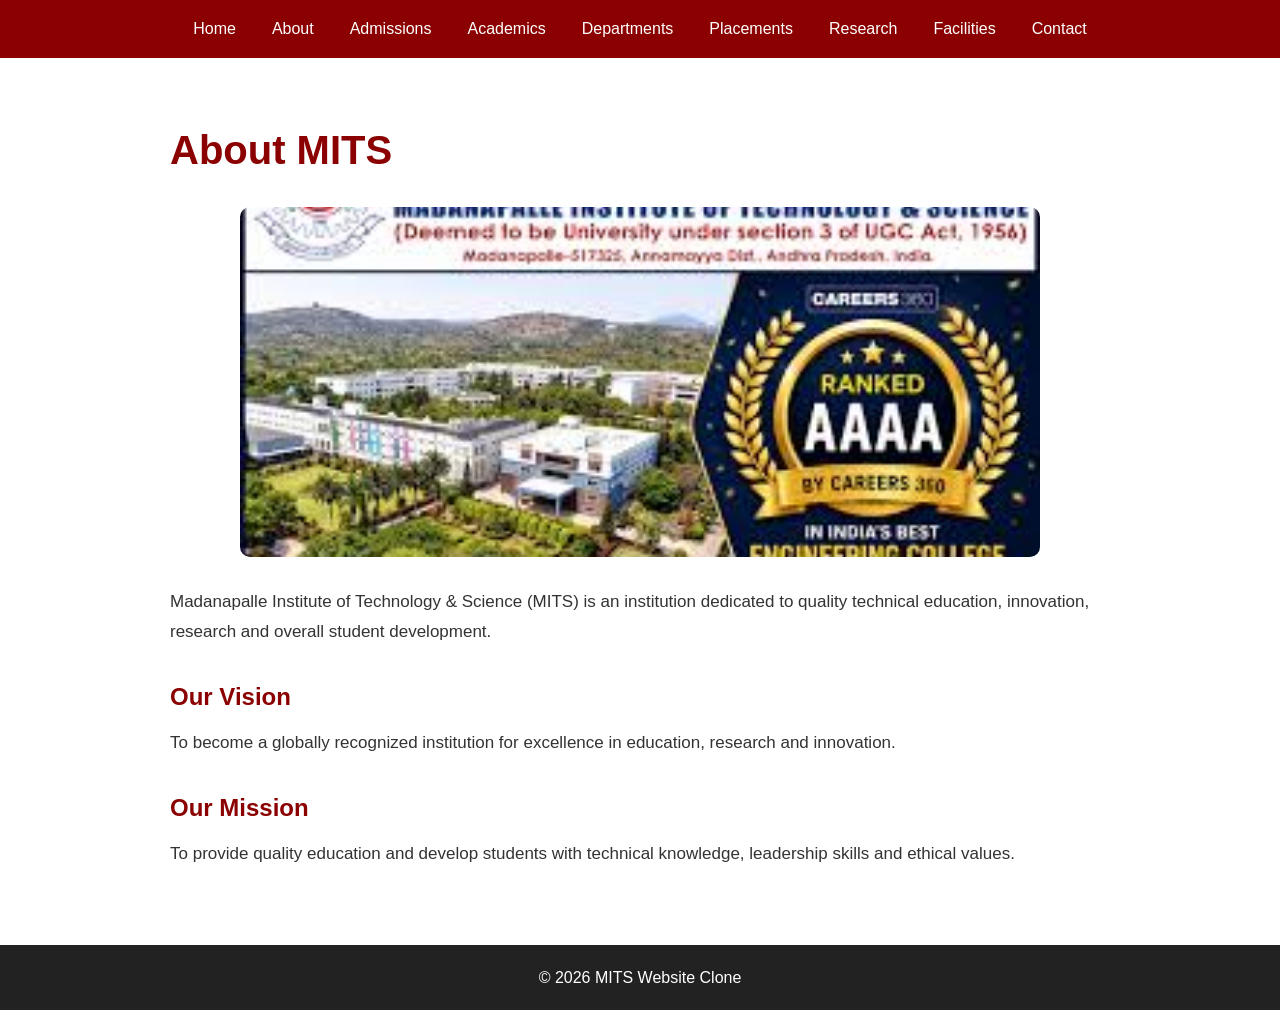
<file: about.html>
<!DOCTYPE html>
<html lang="en">
<head>
    <meta charset="UTF-8">
    <meta name="viewport" content="width=device-width, initial-scale=1.0">
    <title>About | MITS</title>
    <link rel="stylesheet" href="style.css">
</head>
<body>
    <nav class="navbar">
        <ul>
            <li><a href="index.html">Home</a></li>
            <li><a href="about.html">About</a></li>
            <li><a href="admissions.html">Admissions</a></li>
            <li><a href="academics.html">Academics</a></li>
            <li><a href="departments.html">Departments</a></li>
            <li><a href="placements.html">Placements</a></li>
            <li><a href="research.html">Research</a></li>
            <li><a href="facilities.html">Facilities</a></li>
            <li><a href="contact.html">Contact</a></li>
        </ul>
    </nav>
    <main class="page-content">
        <h1>About MITS</h1>
        <img src="mits3.jpg"
             alt="MITS College Building"
             class="page-image">
        <p>
            Madanapalle Institute of Technology & Science (MITS) is an
            institution dedicated to quality technical education,
            innovation, research and overall student development.
        </p>
        <h2>Our Vision</h2>
        <p>
            To become a globally recognized institution for excellence
            in education, research and innovation.
        </p>
        <h2>Our Mission</h2>
        <p>
            To provide quality education and develop students with
            technical knowledge, leadership skills and ethical values.
        </p>
    </main>
    <footer class="footer">
        <p>© 2026 MITS Website Clone</p>
    </footer>
</body>
</html>
</file>
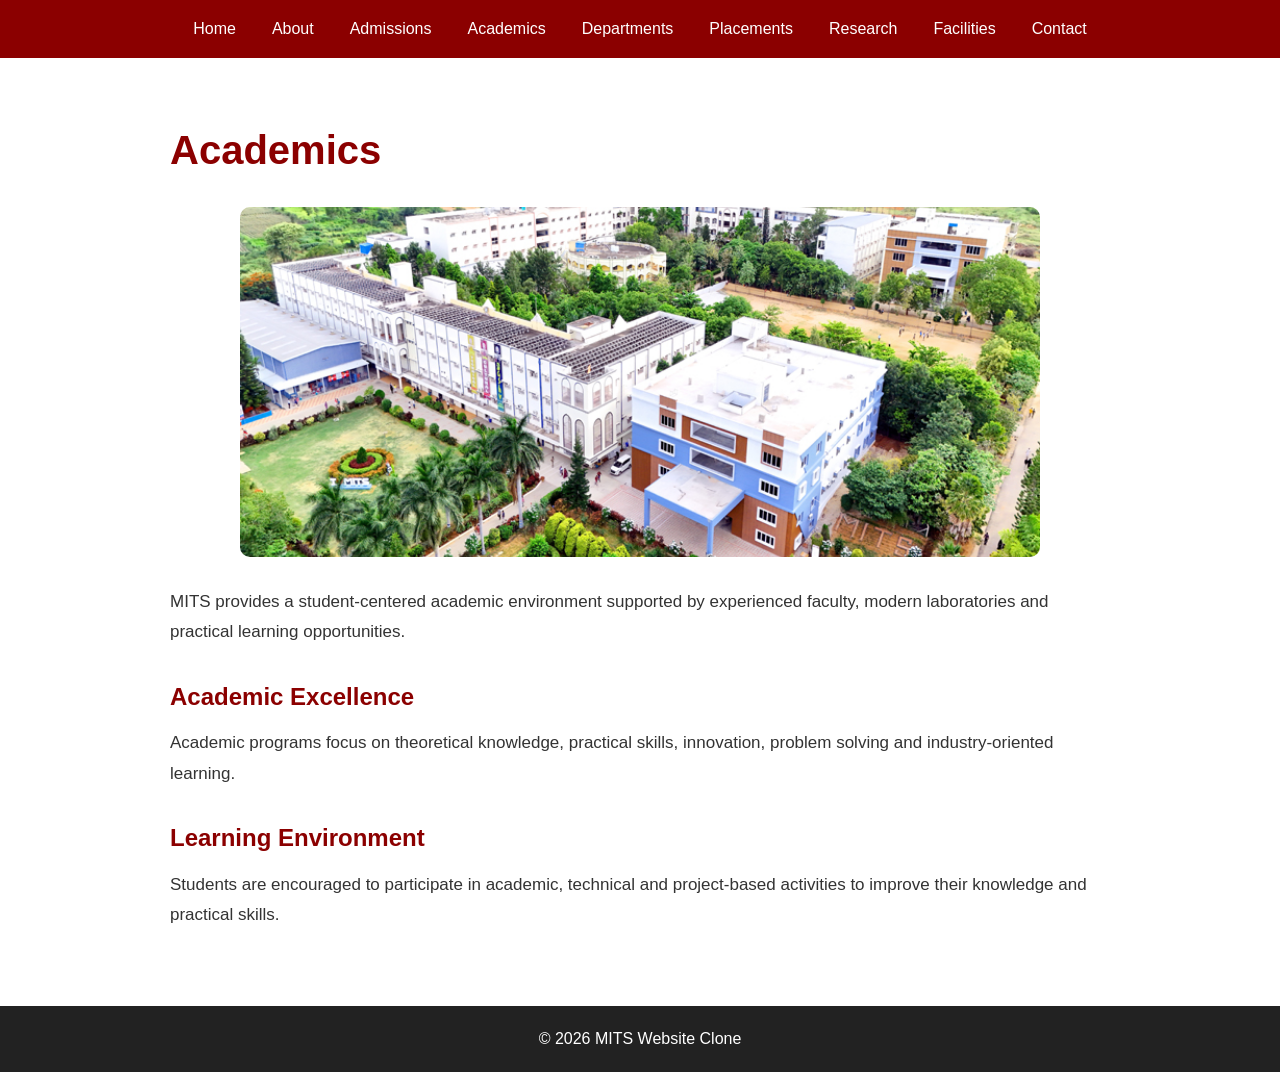
<file: academics.html>
<!DOCTYPE html>
<html lang="en">
<head>
    <meta charset="UTF-8">
    <meta name="viewport" content="width=device-width, initial-scale=1.0">
    <title>Academics | MITS</title>
    <link rel="stylesheet" href="style.css">
</head>
<body>
    <nav class="navbar">
        <ul>
            <li><a href="index.html">Home</a></li>
            <li><a href="about.html">About</a></li>
            <li><a href="admissions.html">Admissions</a></li>
            <li><a href="academics.html">Academics</a></li>
            <li><a href="departments.html">Departments</a></li>
            <li><a href="placements.html">Placements</a></li>
            <li><a href="research.html">Research</a></li>
            <li><a href="facilities.html">Facilities</a></li>
            <li><a href="contact.html">Contact</a></li>
        </ul>
    </nav>
    <main class="page-content">
        <h1>Academics</h1>
        <img src="mits5.jpg"
             alt="MITS Classroom"
             class="page-image">
        <p>
            MITS provides a student-centered academic environment
            supported by experienced faculty, modern laboratories
            and practical learning opportunities.
        </p>
        <h2>Academic Excellence</h2>
        <p>
            Academic programs focus on theoretical knowledge,
            practical skills, innovation, problem solving and
            industry-oriented learning.
        </p>
        <h2>Learning Environment</h2>
        <p>
            Students are encouraged to participate in academic,
            technical and project-based activities to improve
            their knowledge and practical skills.
        </p>
    </main>
    <footer class="footer">
        <p>© 2026 MITS Website Clone</p>
    </footer>
</body>
</html>
</file>
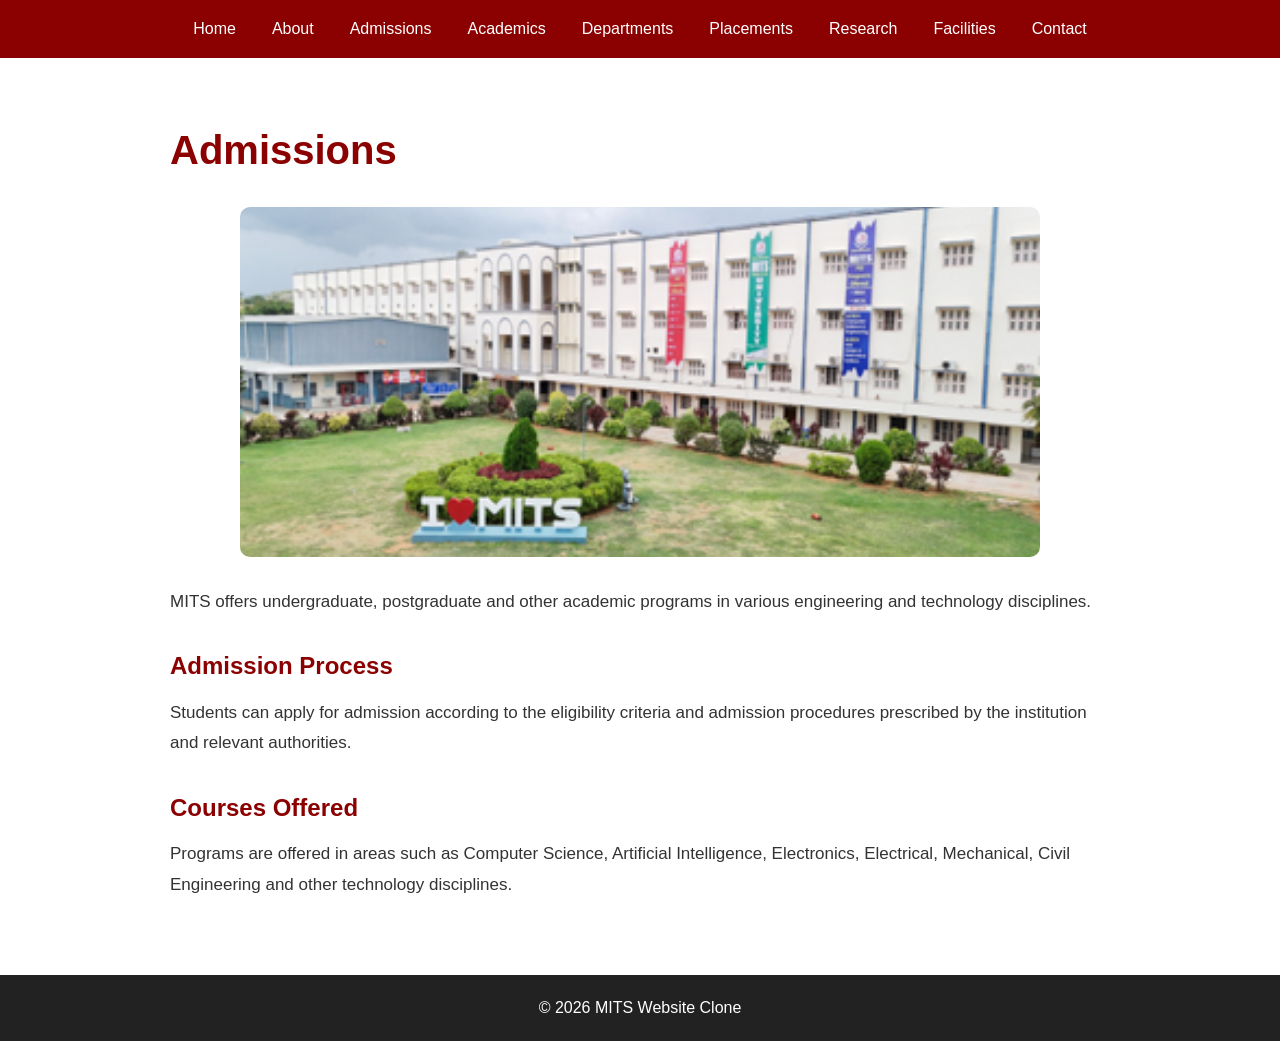
<file: admissions.html>
<!DOCTYPE html>
<html lang="en">
<head>
    <meta charset="UTF-8">
    <meta name="viewport" content="width=device-width, initial-scale=1.0">
    <title>Admissions | MITS</title>
    <link rel="stylesheet" href="style.css">
</head>
<body>
    <nav class="navbar">
        <ul>
            <li><a href="index.html">Home</a></li>
            <li><a href="about.html">About</a></li>
            <li><a href="admissions.html">Admissions</a></li>
            <li><a href="academics.html">Academics</a></li>
            <li><a href="departments.html">Departments</a></li>
            <li><a href="placements.html">Placements</a></li>
            <li><a href="research.html">Research</a></li>
            <li><a href="facilities.html">Facilities</a></li>
            <li><a href="contact.html">Contact</a></li>
        </ul>
    </nav>
    <main class="page-content">
        <h1>Admissions</h1>
        <img src="mits1.jpg"
             alt="MITS Campus"
             class="page-image">
        <p>
            MITS offers undergraduate, postgraduate and other academic
            programs in various engineering and technology disciplines.
        </p>
        <h2>Admission Process</h2>
        <p>
            Students can apply for admission according to the eligibility
            criteria and admission procedures prescribed by the institution
            and relevant authorities.
        </p>
        <h2>Courses Offered</h2>
        <p>
            Programs are offered in areas such as Computer Science,
            Artificial Intelligence, Electronics, Electrical, Mechanical,
            Civil Engineering and other technology disciplines.
        </p>
    </main>
    <footer class="footer">
        <p>© 2026 MITS Website Clone</p>
    </footer>
</body>
</html>
</file>
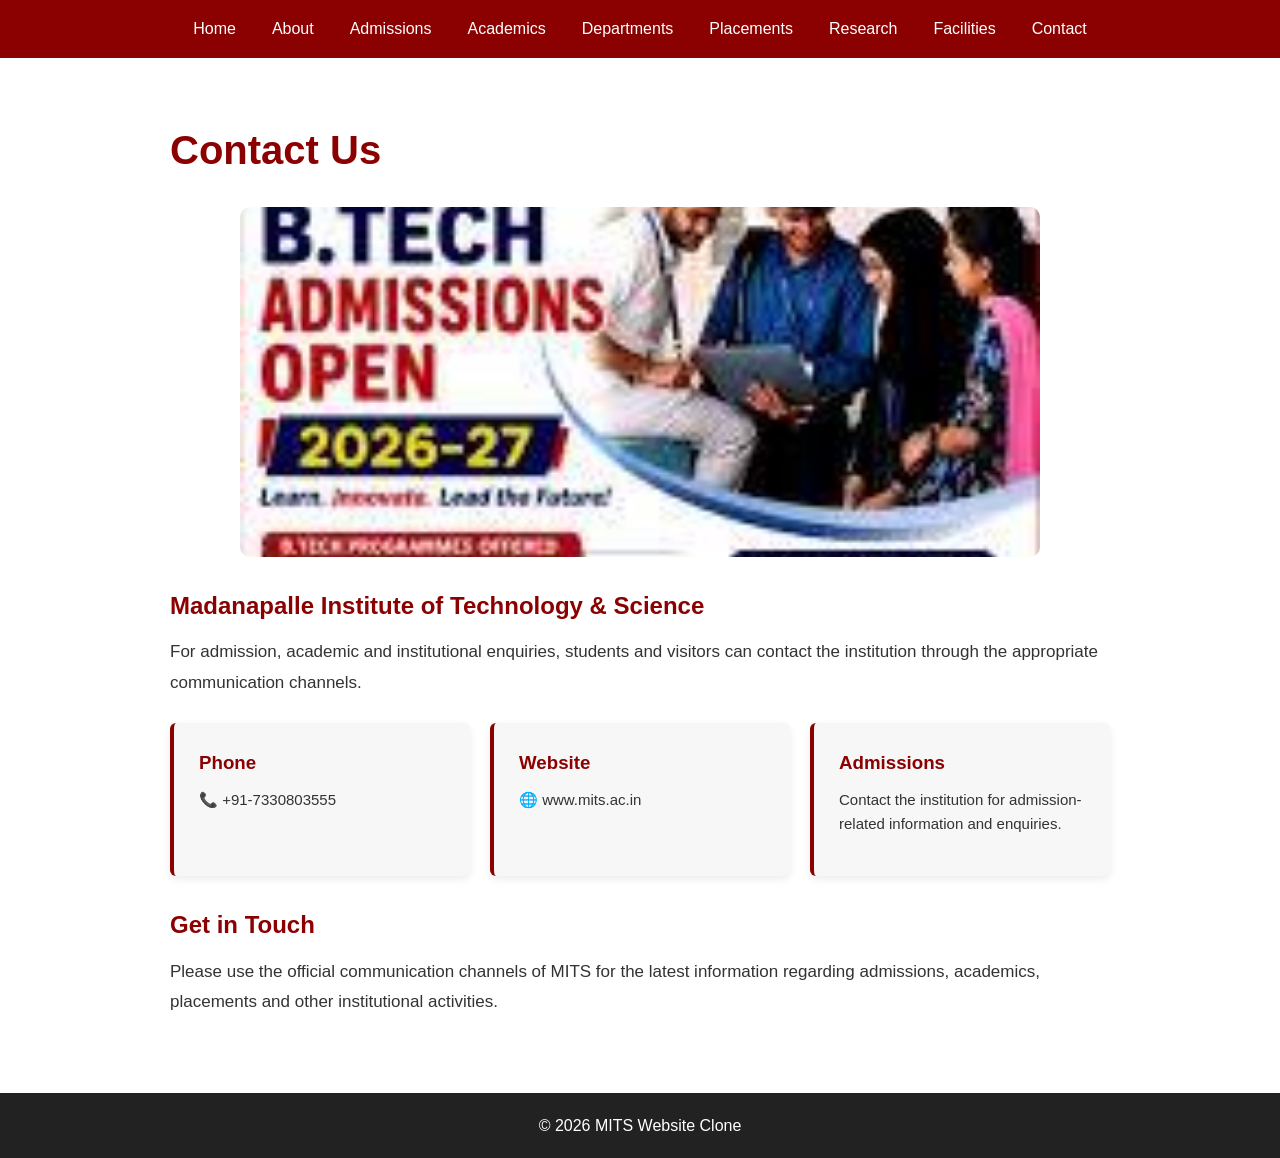
<file: contact.html>
<!DOCTYPE html>
<html lang="en">
<head>
    <meta charset="UTF-8">
    <meta name="viewport" content="width=device-width, initial-scale=1.0">
    <title>Contact | MITS</title>
    <link rel="stylesheet" href="style.css">
</head>
<body>
    <nav class="navbar">
        <ul>
            <li><a href="index.html">Home</a></li>
            <li><a href="about.html">About</a></li>
            <li><a href="admissions.html">Admissions</a></li>
            <li><a href="academics.html">Academics</a></li>
            <li><a href="departments.html">Departments</a></li>
            <li><a href="placements.html">Placements</a></li>
            <li><a href="research.html">Research</a></li>
            <li><a href="facilities.html">Facilities</a></li>
            <li><a href="contact.html">Contact</a></li>
        </ul>
    </nav>
    <main class="page-content">
        <h1>Contact Us</h1>
        <img src="mits8.jpg"
             alt="MITS College"
             class="page-image">
        <h2>Madanapalle Institute of Technology & Science</h2>
        <p>
            For admission, academic and institutional enquiries,
            students and visitors can contact the institution
            through the appropriate communication channels.
        </p>
        <div class="info-grid">
            <div class="info-card">
                <h3>Phone</h3>
                <p>📞 +91-7330803555</p>
            </div>
            <div class="info-card">
                <h3>Website</h3>
                <p>🌐 www.mits.ac.in</p>
            </div>
            <div class="info-card">
                <h3>Admissions</h3>
                <p>
                    Contact the institution for admission-related
                    information and enquiries.
                </p>
            </div>
        </div>
        <h2>Get in Touch</h2>
        <p>
            Please use the official communication channels of MITS
            for the latest information regarding admissions, academics,
            placements and other institutional activities.
        </p>
    </main>
    <footer class="footer">
        <p>© 2026 MITS Website Clone</p>
    </footer>
</body>
</html>
</file>
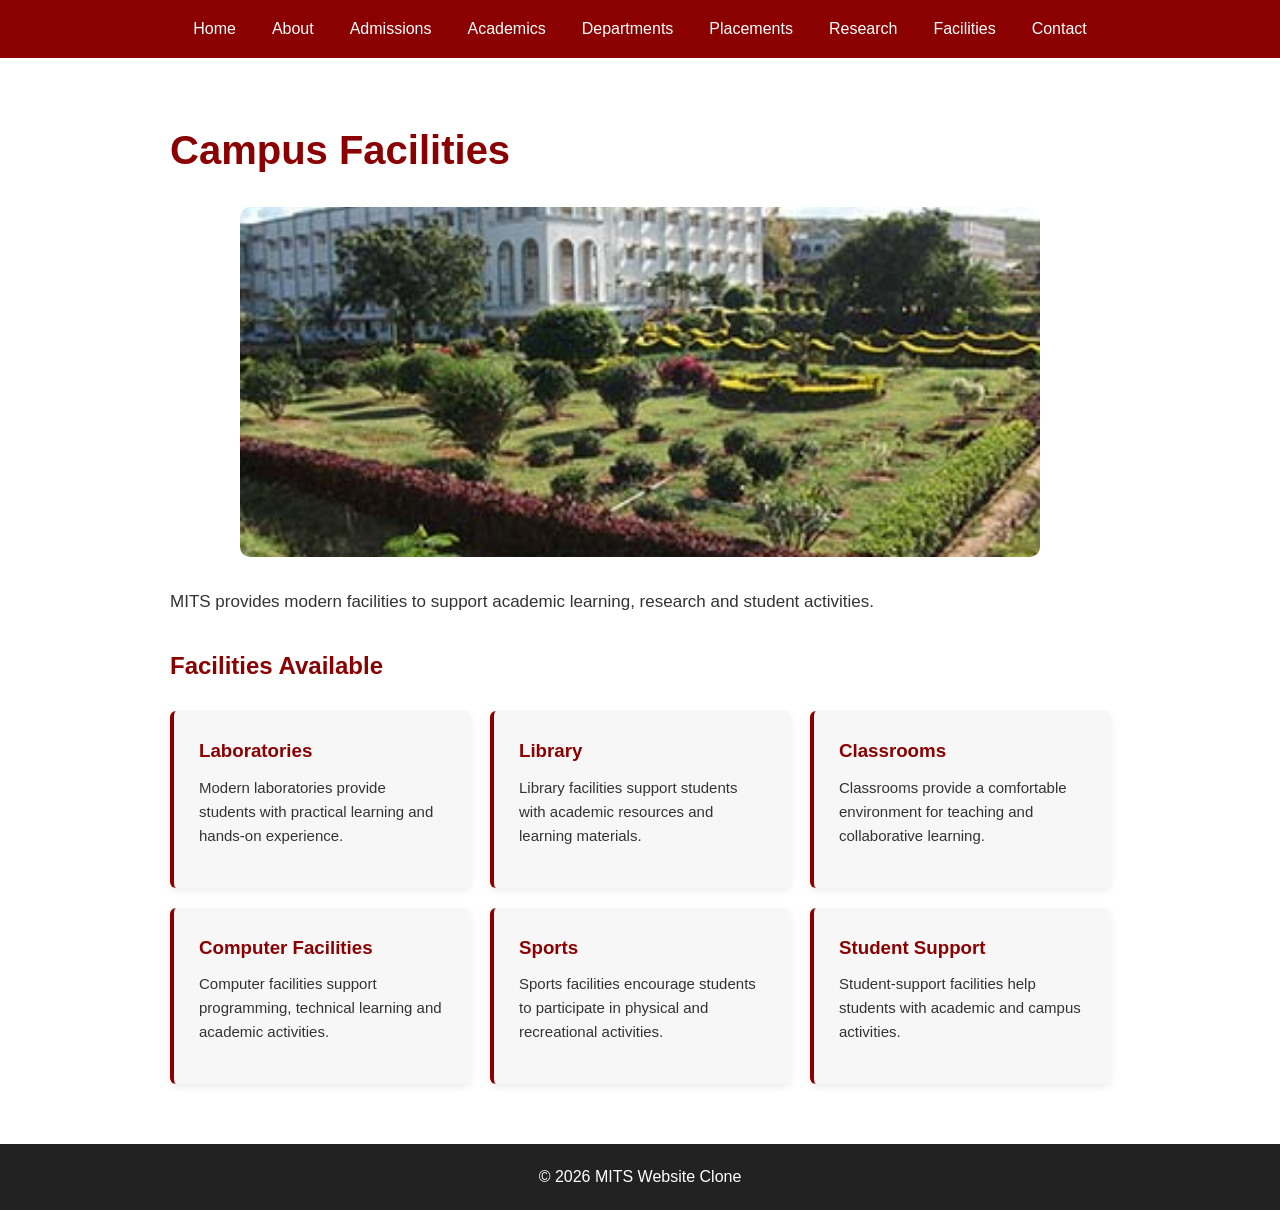
<file: departments.html>
<!DOCTYPE html>
<html lang="en">
<head>
    <meta charset="UTF-8">
    <meta name="viewport" content="width=device-width, initial-scale=1.0">
    <title>Facilities | MITS</title>
    <link rel="stylesheet" href="style.css">
</head>
<body>
    <nav class="navbar">
        <ul>
            <li><a href="index.html">Home</a></li>
            <li><a href="about.html">About</a></li>
            <li><a href="admissions.html">Admissions</a></li>
            <li><a href="academics.html">Academics</a></li>
            <li><a href="departments.html">Departments</a></li>
            <li><a href="placements.html">Placements</a></li>
            <li><a href="research.html">Research</a></li>
            <li><a href="facilities.html">Facilities</a></li>
            <li><a href="contact.html">Contact</a></li>
        </ul>
    </nav>
    <main class="page-content">
        <h1>Campus Facilities</h1>
        <img src="mits2.jpg"
             alt="MITS Campus Facility"
             class="page-image">
        <p>
            MITS provides modern facilities to support academic
            learning, research and student activities.
        </p>
        <h2>Facilities Available</h2>
        <div class="info-grid">
            <div class="info-card">
                <h3>Laboratories</h3>
                <p>
                    Modern laboratories provide students with
                    practical learning and hands-on experience.
                </p>
            </div>
            <div class="info-card">
                <h3>Library</h3>
                <p>
                    Library facilities support students with
                    academic resources and learning materials.
                </p>
            </div>
            <div class="info-card">
                <h3>Classrooms</h3>
                <p>
                    Classrooms provide a comfortable environment
                    for teaching and collaborative learning.
                </p>
            </div>
            <div class="info-card">
                <h3>Computer Facilities</h3>
                <p>
                    Computer facilities support programming,
                    technical learning and academic activities.
                </p>
            </div>
            <div class="info-card">
                <h3>Sports</h3>
                <p>
                    Sports facilities encourage students to
                    participate in physical and recreational activities.
                </p>
            </div>
            <div class="info-card">
                <h3>Student Support</h3>
                <p>
                    Student-support facilities help students
                    with academic and campus activities.
                </p>
            </div>
        </div>
    </main>
    <footer class="footer">
        <p>© 2026 MITS Website Clone</p>
    </footer>
</body>
</html>
</file>
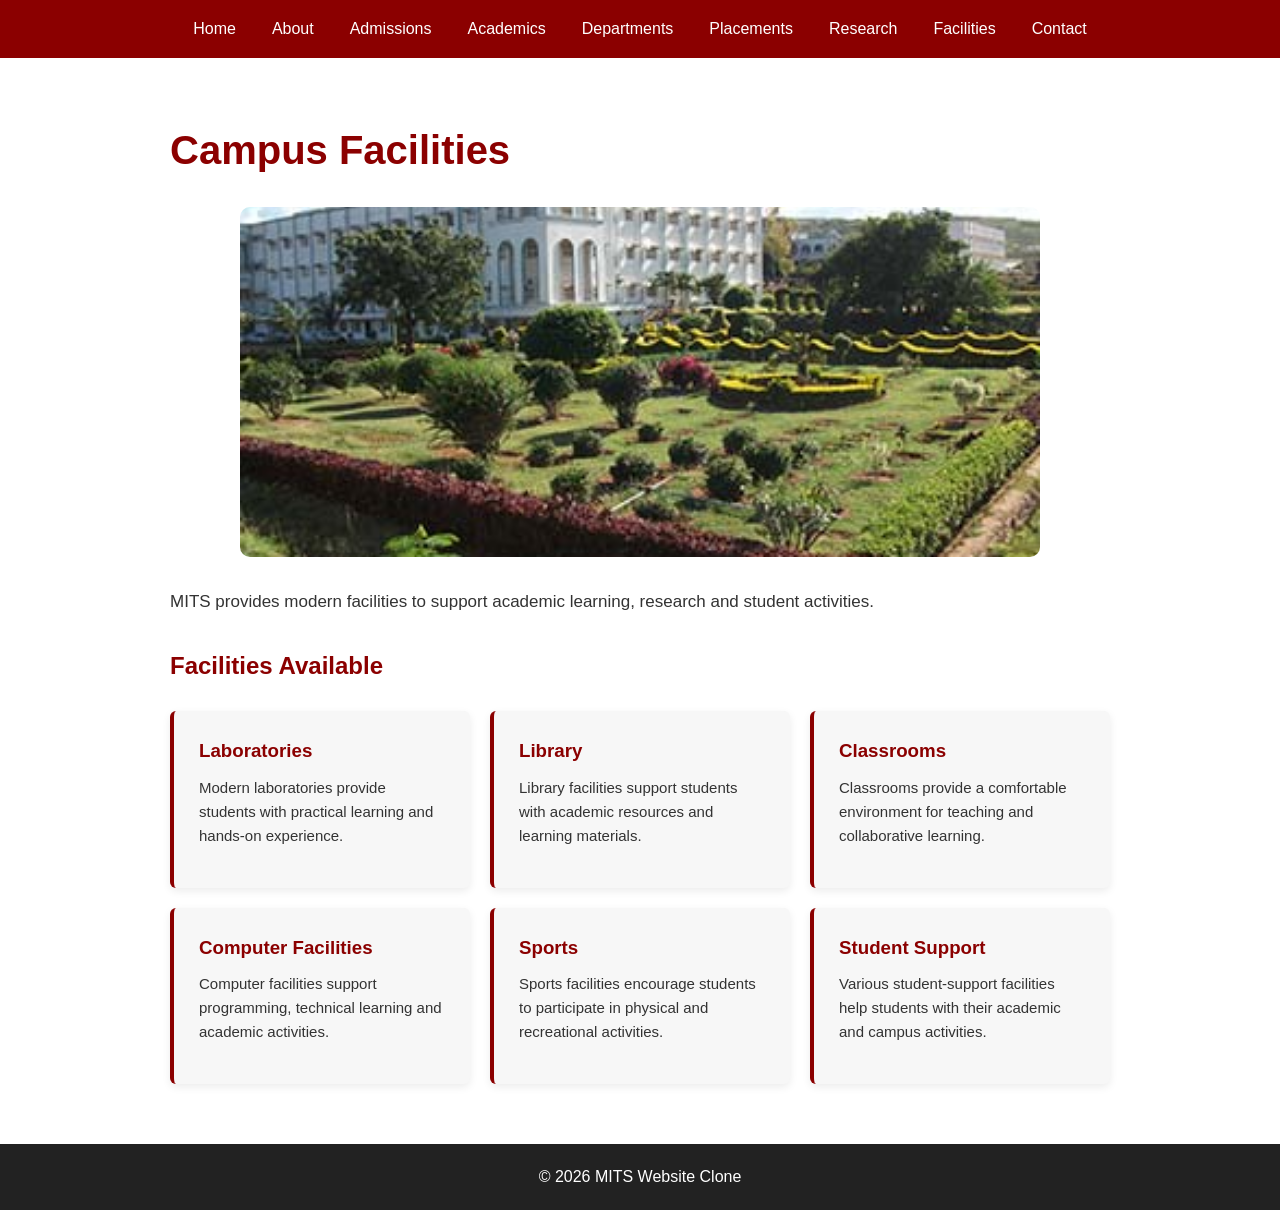
<file: facilities.html>
<!DOCTYPE html>
<html lang="en">
<head>
    <meta charset="UTF-8">
    <meta name="viewport" content="width=device-width, initial-scale=1.0">
    <title>Facilities | MITS</title>
    <link rel="stylesheet" href="style.css">
</head>
<body>
<nav class="navbar">
    <ul>
        <li><a href="index.html">Home</a></li>
        <li><a href="about.html">About</a></li>
        <li><a href="admissions.html">Admissions</a></li>
        <li><a href="academics.html">Academics</a></li>
        <li><a href="departments.html">Departments</a></li>
        <li><a href="placements.html">Placements</a></li>
        <li><a href="research.html">Research</a></li>
        <li><a href="facilities.html">Facilities</a></li>
        <li><a href="contact.html">Contact</a></li>
    </ul>
</nav>
<main class="page-content">
    <h1>Campus Facilities</h1>
    <img src="mits2.jpg"
         alt="MITS Campus Facility"
         class="page-image">
    <p>
        MITS provides modern facilities to support academic learning,
        research and student activities.
    </p>
    <h2>Facilities Available</h2>
    <div class="info-grid">
        <div class="info-card">
            <h3>Laboratories</h3>
            <p>
                Modern laboratories provide students with practical
                learning and hands-on experience.
            </p>
        </div>
        <div class="info-card">
            <h3>Library</h3>
            <p>
                Library facilities support students with academic
                resources and learning materials.
            </p>
        </div>
        <div class="info-card">
            <h3>Classrooms</h3>
            <p>
                Classrooms provide a comfortable environment for
                teaching and collaborative learning.
            </p>
        </div>
        <div class="info-card">
            <h3>Computer Facilities</h3>
            <p>
                Computer facilities support programming, technical
                learning and academic activities.
            </p>
        </div>
        <div class="info-card">
            <h3>Sports</h3>
            <p>
                Sports facilities encourage students to participate
                in physical and recreational activities.
            </p>
        </div>
        <div class="info-card">
            <h3>Student Support</h3>
            <p>
                Various student-support facilities help students
                with their academic and campus activities.
            </p>
        </div>
    </div>
</main>
<footer class="footer">
    <p>© 2026 MITS Website Clone</p>
</footer>
</body>
</html>
</file>
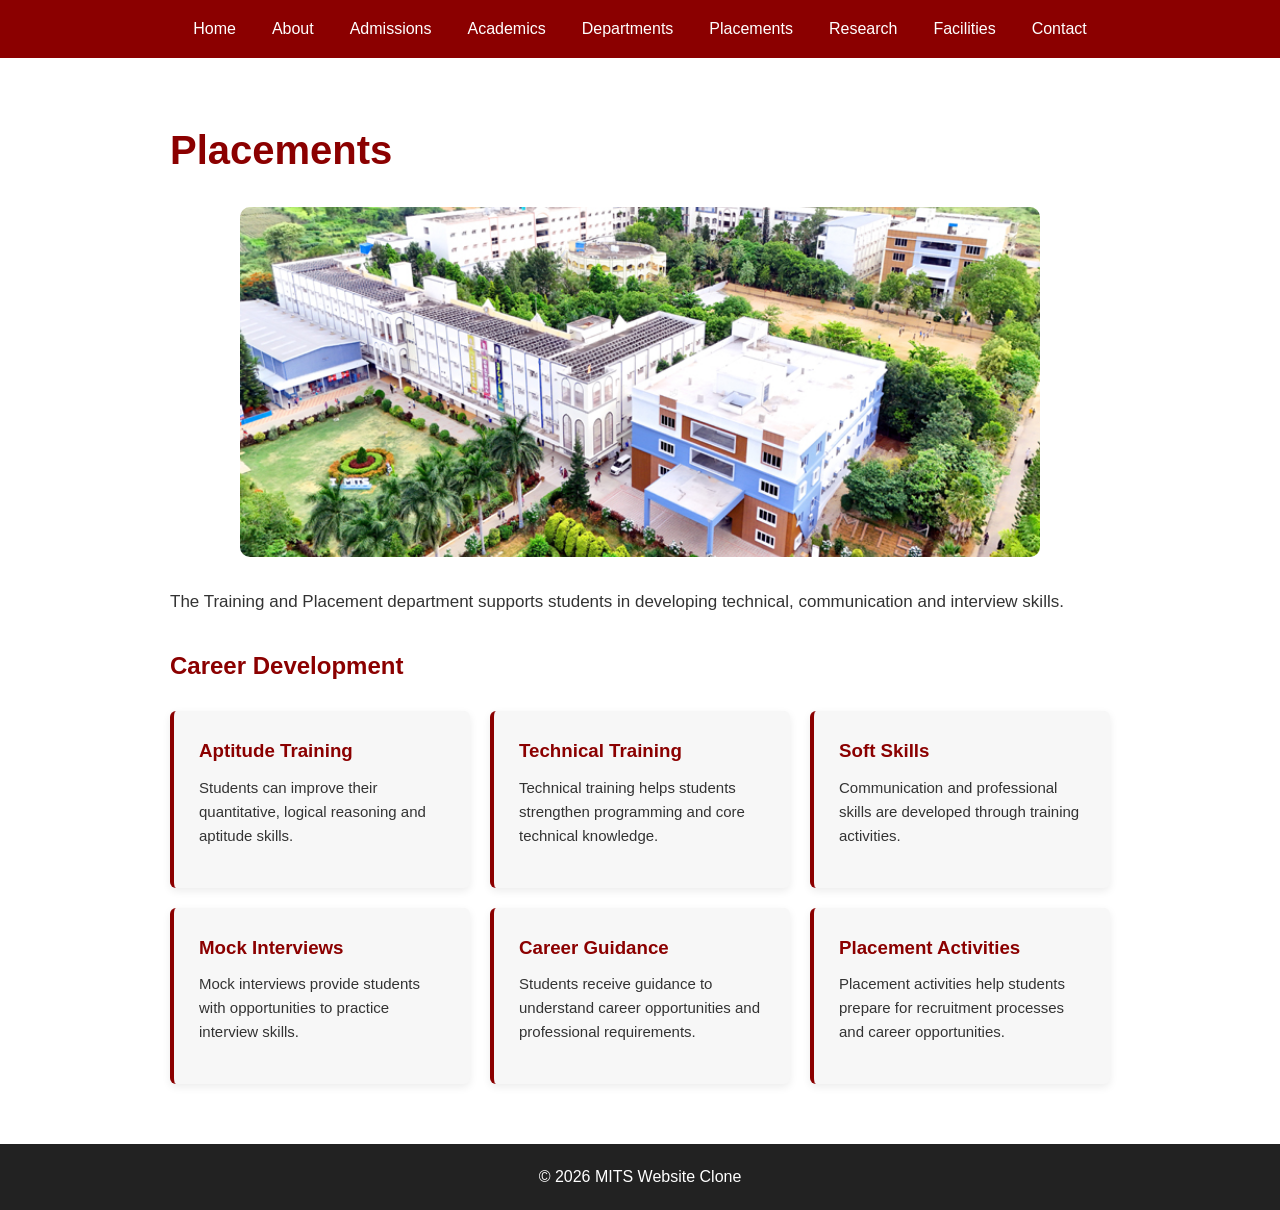
<file: placements.html>
<!DOCTYPE html>
<html lang="en">
<head>
    <meta charset="UTF-8">
    <meta name="viewport" content="width=device-width, initial-scale=1.0">
    <title>Placements | MITS</title>
    <link rel="stylesheet" href="style.css">
</head>
<body>
    <nav class="navbar">
        <ul>
            <li><a href="index.html">Home</a></li>
            <li><a href="about.html">About</a></li>
            <li><a href="admissions.html">Admissions</a></li>
            <li><a href="academics.html">Academics</a></li>
            <li><a href="departments.html">Departments</a></li>
            <li><a href="placements.html">Placements</a></li>
            <li><a href="research.html">Research</a></li>
            <li><a href="facilities.html">Facilities</a></li>
            <li><a href="contact.html">Contact</a></li>
        </ul>
    </nav>
    <main class="page-content">
        <h1>Placements</h1>
        <img src="mits5.jpg"
             alt="MITS Students"
             class="page-image">
        <p>
            The Training and Placement department supports students
            in developing technical, communication and interview skills.
        </p>
        <h2>Career Development</h2>
        <div class="info-grid">
            <div class="info-card">
                <h3>Aptitude Training</h3>
                <p>
                    Students can improve their quantitative,
                    logical reasoning and aptitude skills.
                </p>
            </div>
            <div class="info-card">
                <h3>Technical Training</h3>
                <p>
                    Technical training helps students strengthen
                    programming and core technical knowledge.
                </p>
            </div>
            <div class="info-card">
                <h3>Soft Skills</h3>
                <p>
                    Communication and professional skills are
                    developed through training activities.
                </p>
            </div>
            <div class="info-card">
                <h3>Mock Interviews</h3>
                <p>
                    Mock interviews provide students with
                    opportunities to practice interview skills.
                </p>
            </div>
            <div class="info-card">
                <h3>Career Guidance</h3>
                <p>
                    Students receive guidance to understand
                    career opportunities and professional requirements.
                </p>
            </div>
            <div class="info-card">
                <h3>Placement Activities</h3>
                <p>
                    Placement activities help students prepare
                    for recruitment processes and career opportunities.
                </p>
            </div>
        </div>
    </main>
    <footer class="footer">
        <p>© 2026 MITS Website Clone</p>
    </footer>
</body>
</html>
</file>
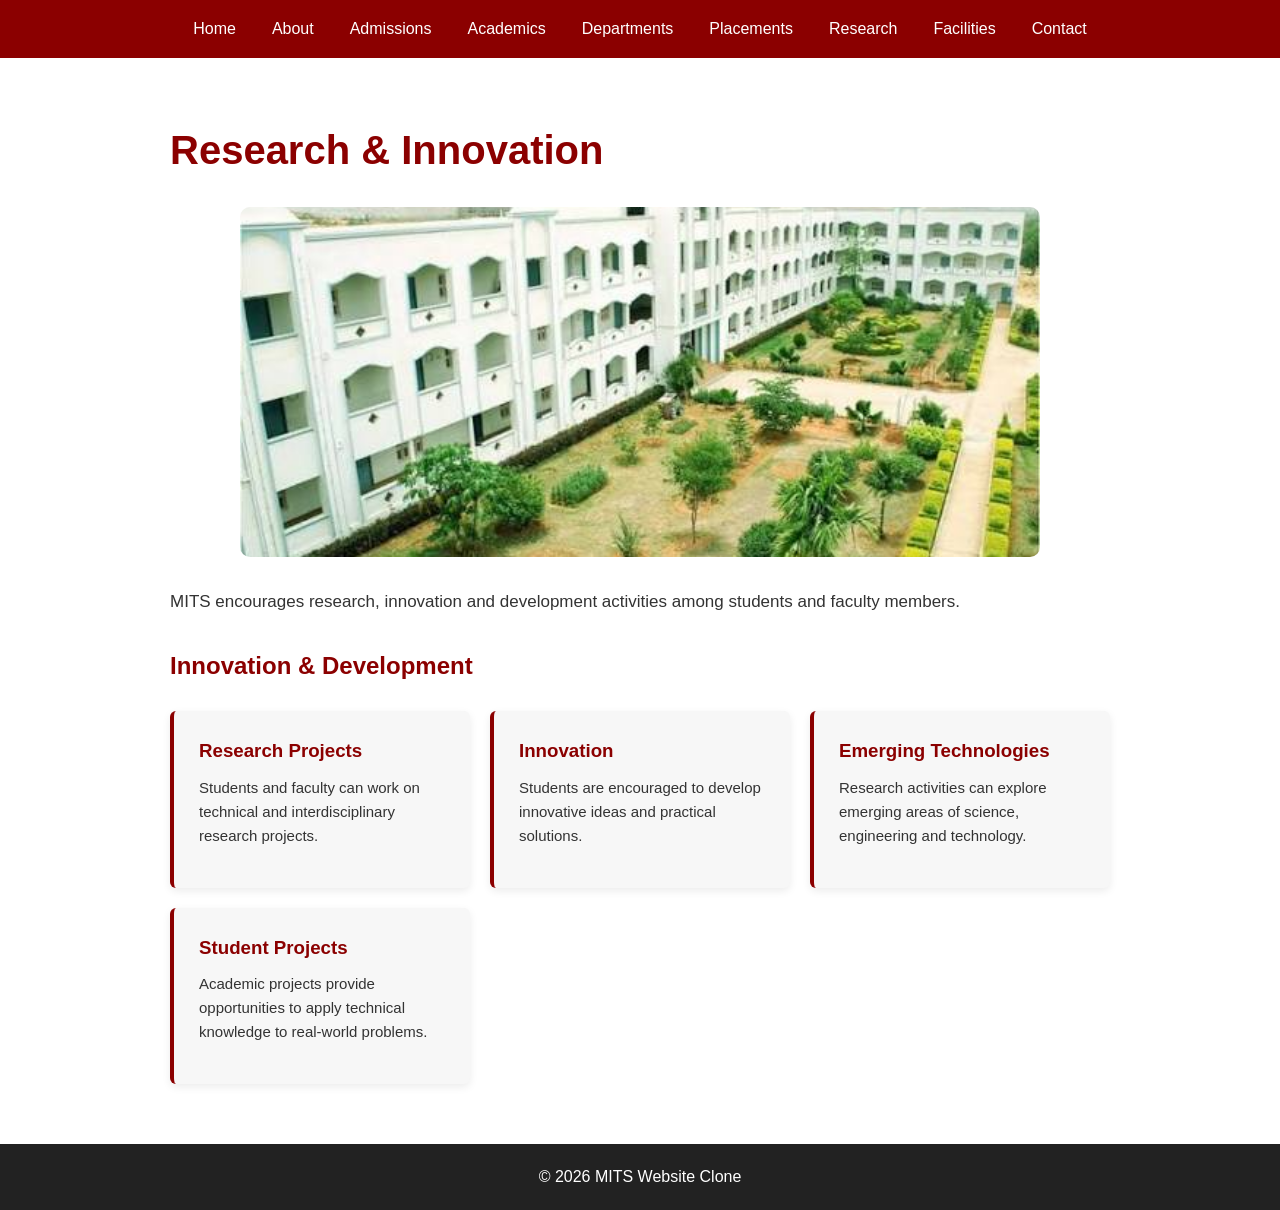
<file: research.html>
<!DOCTYPE html>
<html lang="en">
<head>
    <meta charset="UTF-8">
    <meta name="viewport" content="width=device-width, initial-scale=1.0">
    <title>Research | MITS</title>
    <link rel="stylesheet" href="style.css">
</head>
<body>
    <nav class="navbar">
        <ul>
            <li><a href="index.html">Home</a></li>
            <li><a href="about.html">About</a></li>
            <li><a href="admissions.html">Admissions</a></li>
            <li><a href="academics.html">Academics</a></li>
            <li><a href="departments.html">Departments</a></li>
            <li><a href="placements.html">Placements</a></li>
            <li><a href="research.html">Research</a></li>
            <li><a href="facilities.html">Facilities</a></li>
            <li><a href="contact.html">Contact</a></li>
        </ul>
    </nav>
    <main class="page-content">
        <h1>Research & Innovation</h1>
        <img src="mits6.jpg"
             alt="MITS Research Facility"
             class="page-image">
        <p>
            MITS encourages research, innovation and development
            activities among students and faculty members.
        </p>
        <h2>Innovation & Development</h2>
        <div class="info-grid">
            <div class="info-card">
                <h3>Research Projects</h3>
                <p>
                    Students and faculty can work on technical
                    and interdisciplinary research projects.
                </p>
            </div>
            <div class="info-card">
                <h3>Innovation</h3>
                <p>
                    Students are encouraged to develop innovative
                    ideas and practical solutions.
                </p>
            </div>
            <div class="info-card">
                <h3>Emerging Technologies</h3>
                <p>
                    Research activities can explore emerging areas
                    of science, engineering and technology.
                </p>
            </div>
            <div class="info-card">
                <h3>Student Projects</h3>
                <p>
                    Academic projects provide opportunities to apply
                    technical knowledge to real-world problems.
                </p>
            </div>
        </div>
    </main>
    <footer class="footer">
        <p>© 2026 MITS Website Clone</p>
    </footer>
</body>
</html>
</file>
<file: style.css>
/*General*/
* {
    margin: 0;
    padding: 0;
    box-sizing: border-box;
}
html {
    scroll-behavior: smooth;
}
body {
    font-family: Arial, sans-serif;
    color: #333;
    background: #fff;
    line-height: 1.6;
}
/*Header*/
.header {
    display: flex;
    justify-content: space-between;
    align-items: center;
    padding: 20px 50px;
    background: #fff;
}
.logo-section {
    display: flex;
    align-items: center;
    gap: 20px;
}
.logo-section img {
    width: 100px;
    height: 100px;
    object-fit: contain;
}
.college-name h1 {
    color: #8b0000;
    font-size: 55px;
    line-height: 1;
}
.college-name h3 {
    color: #0b3d91;
    font-size: 22px;
    margin-top: 8px;
}
.college-name p {
    color: #c00000;
    margin-top: 5px;
}
.contact {
    text-align: right;
}
.contact p {
    margin-bottom: 8px;
}
.contact input {
    width: 220px;
    padding: 9px 12px;
    border: 1px solid #ccc;
    border-radius: 4px;
}
/*Navigation*/
.navbar {
    background: #8b0000;
}
.navbar ul {
    list-style: none;
    display: flex;
    justify-content: center;
    align-items: center;
    flex-wrap: wrap;
}
.navbar a {
    display: block;
    color: white;
    text-decoration: none;
    padding: 16px 18px;
    font-size: 16px;
    transition: 0.3s;
}
.navbar a:hover {
    background: #b22222;
}
/*Hero Section*/
.hero {
    height: 500px;
    background-image: url("images/banner.jpg");
    background-size: cover;
    background-position: center;
    display: flex;
    justify-content: center;
    align-items: center;
    text-align: center;
}
.hero-content {
    background: rgba(0, 0, 0, 0.55);
    padding: 45px;
    border-radius: 10px;
}
.hero-content h1 {
    color: white;
    font-size: 55px;
    margin-bottom: 15px;
}
.hero-content p {
    color: white;
    font-size: 22px;
    margin-bottom: 25px;
}
/*Buttons*/
.btn,
.read-btn {
    display: inline-block;
    background: #8b0000;
    color: white;
    text-decoration: none;
    padding: 12px 25px;
    border-radius: 5px;
    transition: 0.3s;
}
.btn:hover,
.read-btn:hover {
    background: #b22222;
}
/*Campus Gallery*/
.explore {
    text-align: center;
    padding: 60px 40px;
    background: #f5f5f5;
}
.explore h2 {
    color: #8b0000;
    font-size: 38px;
    margin-bottom: 10px;
}
.explore > p {
    font-size: 18px;
    margin-bottom: 35px;
}
.gallery {
    display: flex;
    justify-content: center;
    gap: 25px;
    flex-wrap: wrap;
}
.image-card {
    width: 280px;
    height: 210px;
    overflow: hidden;
    border-radius: 8px;
    box-shadow: 0 4px 12px rgba(0, 0, 0, 0.15);
}
.image-card img {
    width: 100%;
    height: 100%;
    object-fit: cover;
    transition: 0.4s;
}
.image-card:hover img {
    transform: scale(1.08);
}
/*About Section*/
.about {
    display: flex;
    align-items: center;
    gap: 50px;
    padding: 70px 8%;
    background: white;
}
.about-text {
    flex: 1;
}
.about-text h2 {
    color: #8b0000;
    font-size: 38px;
    margin-bottom: 20px;
}
.about-text p {
    font-size: 17px;
    line-height: 1.8;
    margin-bottom: 15px;
    text-align: justify;
}
.about-image {
    flex: 1;
}
.about-image img {
    width: 100%;
    border-radius: 10px;
    box-shadow: 0 5px 15px rgba(0, 0, 0, 0.2);
}
/*Inner Pages*/
.page-content {
    max-width: 1000px;
    min-height: 70vh;
    margin: auto;
    padding: 60px 30px;
}
.page-content h1 {
    color: #8b0000;
    font-size: 40px;
    margin-bottom: 25px;
}
.page-content h2 {
    color: #8b0000;
    margin-top: 30px;
    margin-bottom: 12px;
}
.page-content p {
    font-size: 17px;
    line-height: 1.8;
    margin-bottom: 15px;
}
.page-image {
    display: block;
    width: 100%;
    max-width: 800px;
    height: 350px;
    object-fit: cover;
    margin: 20px auto 30px;
    border-radius: 10px;
}
/*Information Cards*/
.info-grid {
    display: grid;
    grid-template-columns: repeat(3, 1fr);
    gap: 20px;
    margin-top: 25px;
}
.info-card {
    background: #f7f7f7;
    padding: 25px;
    border-left: 4px solid #8b0000;
    border-radius: 6px;
    box-shadow: 0 3px 8px rgba(0, 0, 0, 0.08);
    transition: 0.3s;
}
.info-card:hover {
    transform: translateY(-5px);
}
.info-card h3 {
    color: #8b0000;
    margin-bottom: 10px;
}
.info-card p {
    font-size: 15px;
    line-height: 1.6;
}
/*Footer*/
.footer {
    text-align: center;
    background: #222;
    color: white;
    padding: 20px;
}
/*Responsive Design*/
@media (max-width: 900px) {
    .header {
        flex-direction: column;
        text-align: center;
        gap: 20px;
    }
    .contact {
        text-align: center;
    }
    .about {
        flex-direction: column;
        padding: 50px 30px;
    }
    .info-grid {
        grid-template-columns: repeat(2, 1fr);
    }
}
@media (max-width: 600px) {
    .header {
        padding: 20px;
    }
    .logo-section {
        flex-direction: column;
    }
    .college-name h1 {
        font-size: 40px;
    }
    .college-name h3 {
        font-size: 16px;
    }
    .contact input {
        width: 200px;
    }
    .navbar a {
        padding: 12px;
        font-size: 14px;
    }
    .hero {
        height: 400px;
    }
    .hero-content {
        padding: 30px 20px;
    }
    .hero-content h1 {
        font-size: 38px;
    }
    .hero-content p {
        font-size: 18px;
    }
    .explore {
        padding: 50px 20px;
    }
    .explore h2 {
        font-size: 30px;
    }
    .info-grid {
        grid-template-columns: 1fr;
    }
    .page-content {
        padding: 40px 20px;
    }
    .page-content h1 {
        font-size: 32px;
    }
    .page-image {
        height: 250px;
    }
}
</file>
